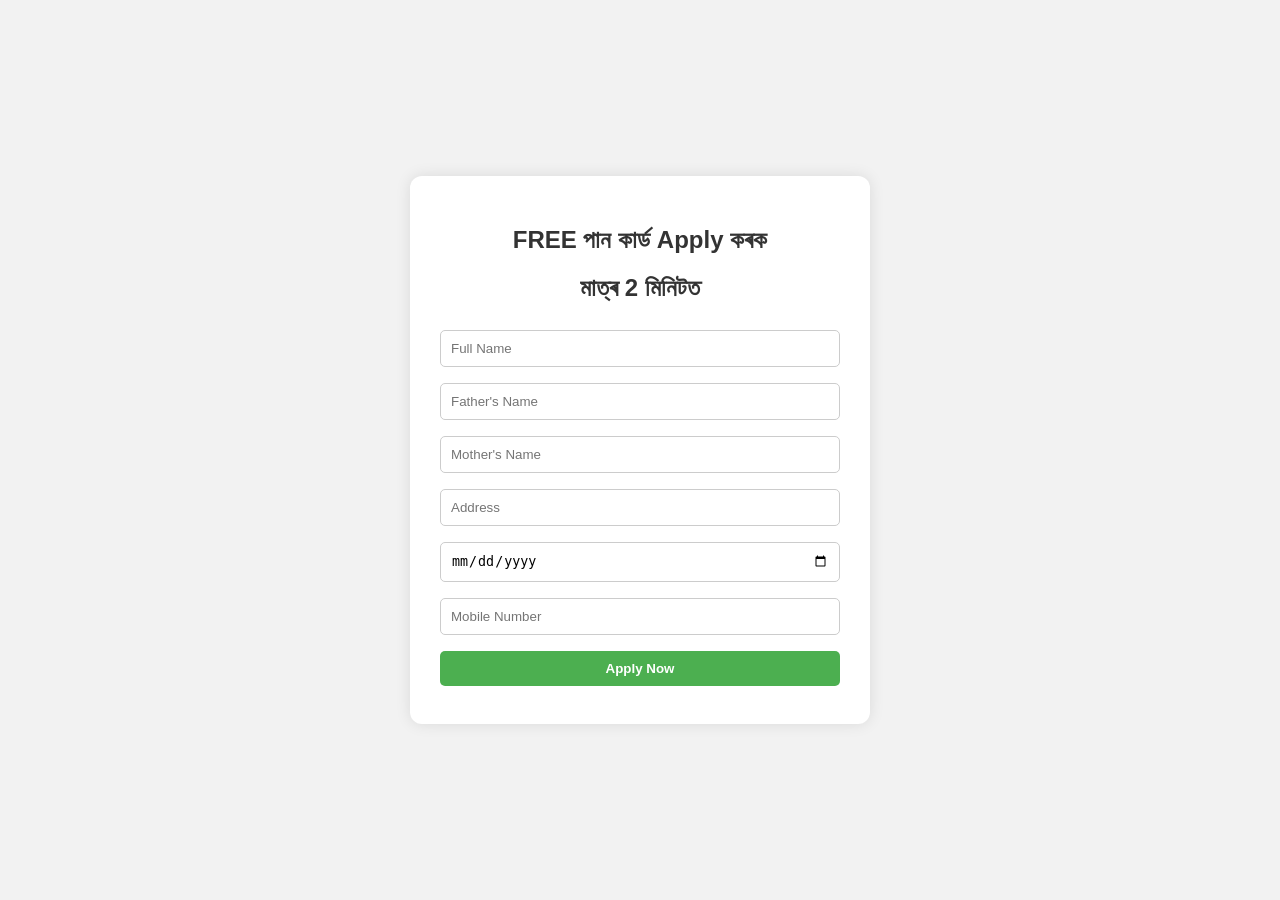
<file: index.html>
<!DOCTYPE html>
<html lang="en">
<head>
  <meta charset="UTF-8" />
  <meta name="viewport" content="width=device-width, initial-scale=1.0"/>
  <title>PAN Card Free Apply</title>
  <link rel="stylesheet" href="style.css" />
</head>
<body>
  <div class="form-container">
    <h2>FREE পান কাৰ্ড Apply কৰক</h2>
    <h2>মাত্ৰ 2 মিনিটত</h2>
    <form action="thankyou.html" method="GET">
      <input type="text" name="name" placeholder="Full Name" required>
      <input type="text" name="father_name" placeholder="Father's Name" required>
      <input type="text" name="mother_name" placeholder="Mother's Name" required>
      <input type="text" name="address" placeholder="Address" required>
      <input type="date" name="dob" required>
      <input type="tel" name="mobile" placeholder="Mobile Number" required>
      <button type="submit">Apply Now</button>
    </form>
  </div>
</body>
</html>
</file>
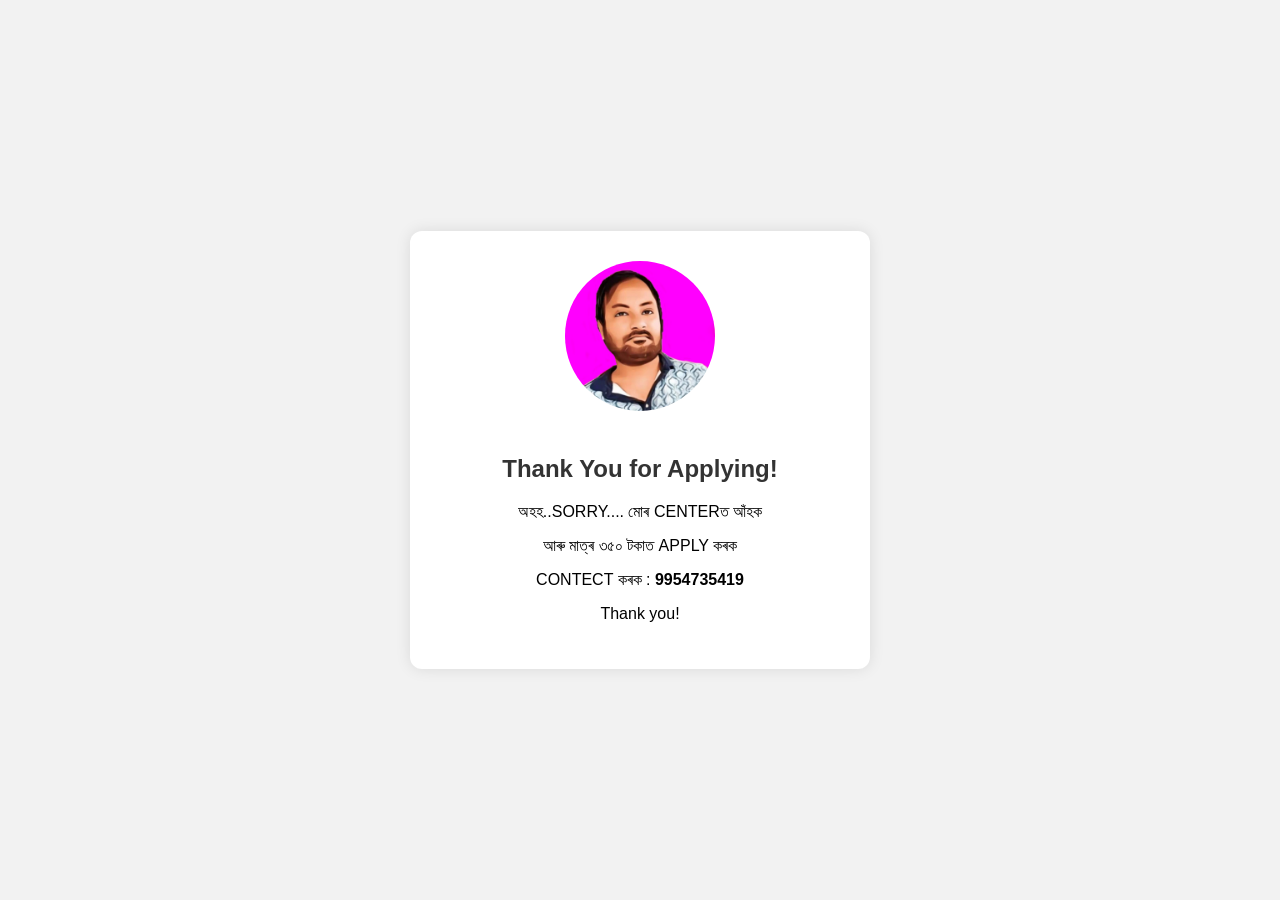
<file: thankyou.html>
<!DOCTYPE html>
<html lang="en">
<head>
  <meta charset="UTF-8" />
  <title>Application Submitted</title>
  <link rel="stylesheet" href="style.css" />
</head>
<body>
  <div class="thankyou-container">
    <img src="malik.jpeg" alt="Center Malik" />
    <h2>Thank You for Applying!</h2>
    <p>অহহ..SORRY.... মোৰ CENTERত আঁহক</p>
    <P>আৰু মাত্ৰ ৩৫০ টকাত APPLY কৰক</P>
    <p>CONTECT কৰক : <strong>9954735419</strong></p>
    <p>Thank you!</p>
  </div>
</body>
</html>
</file>
<file: style.css>
body {
  font-family: Arial, sans-serif;
  background-color: #f2f2f2;
  margin: 0;
  padding: 0;
  display: flex;
  justify-content: center;
  align-items: center;
  min-height: 100vh;
}

.form-container, .thankyou-container {
  background-color: white;
  padding: 30px;
  border-radius: 12px;
  box-shadow: 0 0 15px rgba(0, 0, 0, 0.1);
  width: 90%;
  max-width: 400px;
  text-align: center;
}

h2 {
  margin-bottom: 20px;
  color: #333;
}

input, button {
  width: 100%;
  padding: 10px;
  margin: 8px 0;
  border-radius: 5px;
  border: 1px solid #ccc;
  box-sizing: border-box;
}

button {
  background-color: #4CAF50;
  color: white;
  border: none;
  font-weight: bold;
  cursor: pointer;
}

button:hover {
  background-color: #45a049;
}

.thankyou-container img {
  width: 150px;
  height: 150px;
  border-radius: 50%;
  margin-bottom: 20px;
  object-fit: cover;
}
</file>
